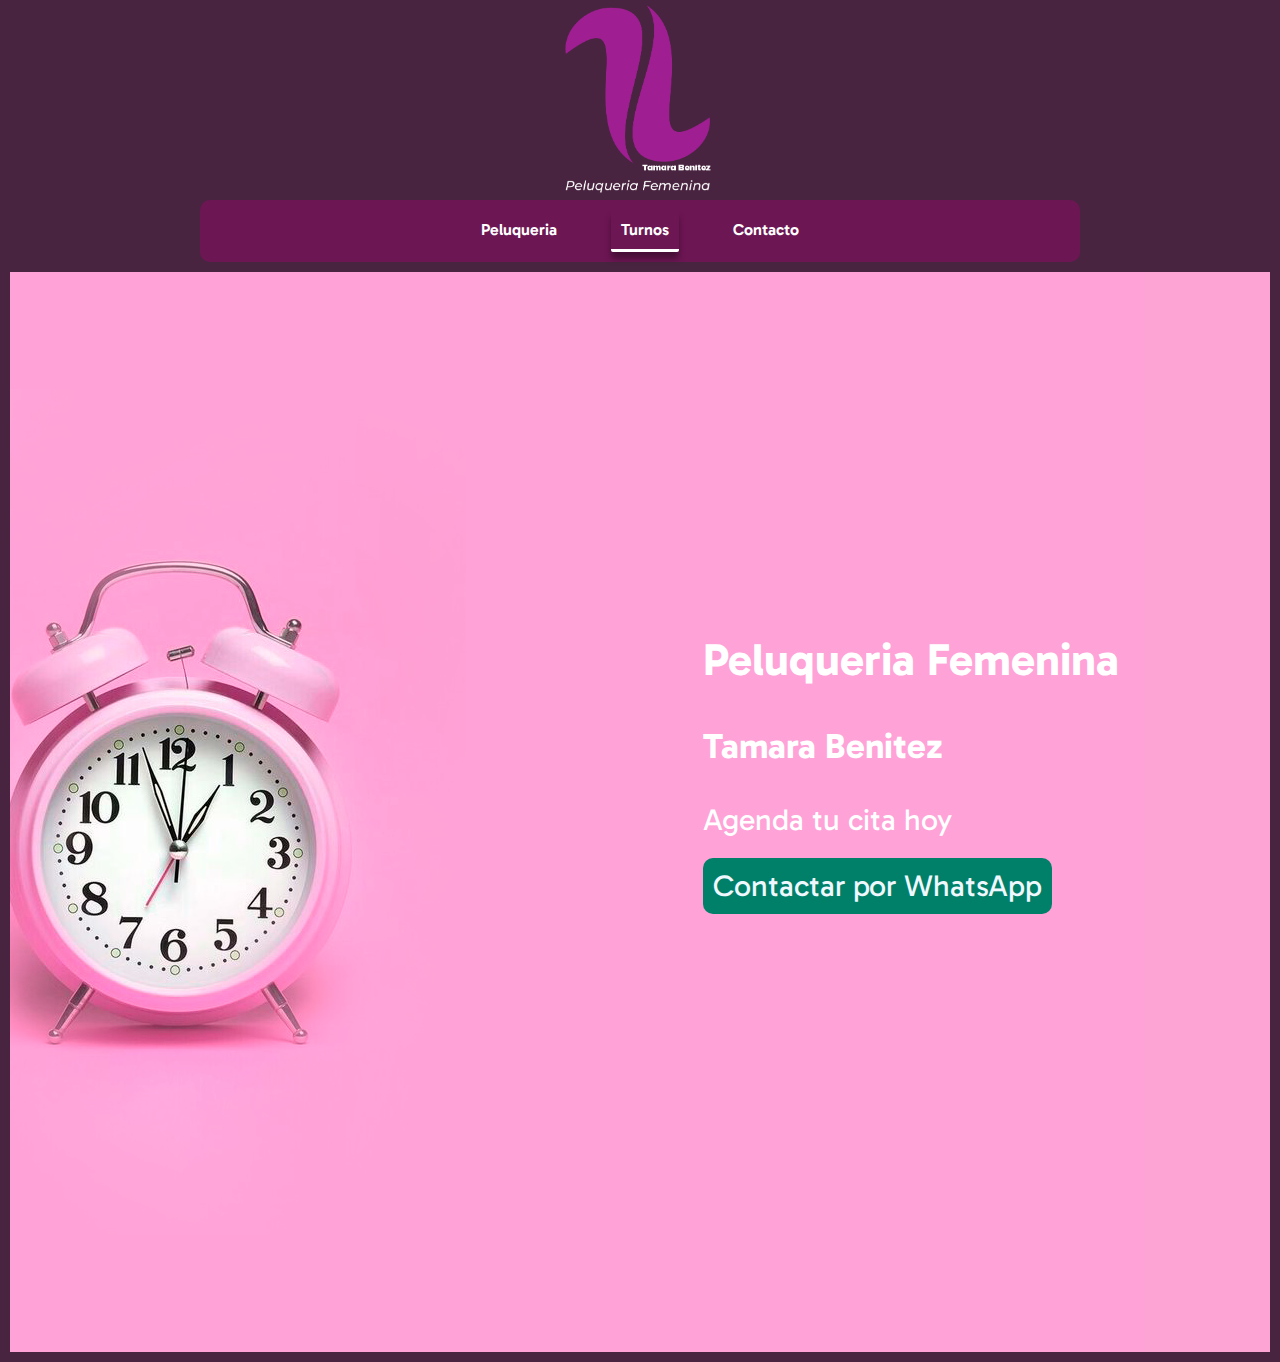
<file: turnos.html>
<!DOCTYPE html>
<html lang="en">
<head>
    <meta charset="UTF-8">
    <meta name="viewport" content="width=device-width, initial-scale=1.0">
   <link rel="stylesheet" type="text/css" href="style.css">
   <link rel="stylesheet" type="text/css" href="style3.css">
   <link rel="preconnect" href="https://fonts.googleapis.com">
   <script src="parallax.js"></script>
<link rel="preconnect" href="https://fonts.gstatic.com" crossorigin>
<link href="https://fonts.googleapis.com/css2?family=Gabarito:wght@400;500;600&display=swap" rel="stylesheet">
    <title>Pelqueria Femenina TB</title>
</head>
<body>
<header>
    <h1>Luciano</h1>
    <img src="img/logo-tamara-blanco-medida.png" alt="logo peluqueria" height="200">
</header>
<nav>

<a href="index.html">Peluqueria</a>
<a class="activo" href="turnos.html">Turnos</a>
<a href="#">Contacto</a>
</nav>
<main>
    <div class="parallax-container">
        <div class="imagenturno">
          <img src="img/turnos.png" alt="turnos">
        </div>
        <div class="parallax-text">
          <h2>Peluqueria Femenina</h2>
          <h3>Tamara Benitez</h3>
          <p>Agenda tu cita hoy</p>
          <a href="https://api.whatsapp.com/send?phone=541131159903" target="_blank" class="whatsapp-button">Contactar por WhatsApp</a>
        </div>
      </div>
      


</main>

   
</body>
</html>
</file>
<file: style.css>
* {
  box-sizing: border-box;
}

body {
  background-color: rgba(45, 2, 35, 0.867);
  margin: 0;
  padding: 0;
  font-family: 'Gabarito', sans-serif;
}

main {
  margin: 0px;
  padding: 0px;
}

h1 {
  display: none;
}

header img {
  display: flex;
  margin: auto;
}
.imagenturno {
  display: flex;
  background-color: red;
  justify-content: flex-end;
}

.contenedor {
  position: relative;
  display: flex;
  flex-wrap: wrap;
  justify-content: center;
  align-items: stretch;
}

.contenedor::before {
  content: '';
  background-image: url('img/peluqueria-imagen.jpg');
  background-repeat: no-repeat;
  background-position: top;
  background-size: cover;
  opacity: 0.6;
  position: absolute;
  top: 0;
  left: 0;
  width: 100%;
  height: 100%;
  z-index: -1;
}

.tarjetas {
  display: flex;
  border: solid 1px whitesmoke;
  max-width: 250px;
  padding: 10px;
  border-radius: 2px;
  margin: 5px;
  background-color: rgba(149, 10, 101, 0.654);
  position: relative;
  text-align: center;
}

.tarjetas img {
  width: 100%;
  border-radius: 15px;
}

.tarjetas .texto {
  color: aliceblue;
}


a {
  transition: transform 0.5s;
}

a:hover {
  transform: scale(1.2);
  background-color: rgba(236, 194, 164, 0.639);
}

.activo, a:hover {
  display: inline-block;
  border-style: solid;
  border-top: none;
  border-left: none;
  border-right: none;
  border-radius: 2px;
  box-shadow: 0px 7px 6px 0px #00000057;
}

/* Estilos comunes para los enlaces */
nav a {
  text-decoration: none;
  padding: 10px;
  border-radius: 10px;
  font-family: 'Gabarito', sans-serif;
  color: rgb(255, 255, 255);
  font-weight: 600;
  text-align: center;
}

/* Estilos para pantallas más grandes (ejemplo: 768px o más) */
@media (min-width: 768px) {
  nav {
      background-color: rgba(149, 8, 107, 0.476);
      border-radius: 10px;
      padding: 10px;
      text-align: center;
      margin: auto 200px;
  }

  nav a {
      display: inline-block;
      margin: 0px 20px;
  }
}

/* Estilos para pantallas más pequeñas (ejemplo: menos de 768px) */
@media (max-width: 767px) {
  nav {
      background-color: rgba(149, 8, 107, 0.476);
      border-radius: 10px;
      padding: 10px;
      text-align: center;
      margin: auto 30px;
  }

  nav a {
      display: inline-block;
      margin: 10px 50px;
  }
}

/* Efecto tarjetas */
.tarjetas {
  transition: transform 0.2s ease;
}

.tarjetas:hover {
  transform: translateY(8px);
}


@media (max-width: 796px){
  .tarjetas{
 display: flex;
  border: solid 1px whitesmoke;
  max-width: 180px;
  padding: 10px;
  border-radius: 2px;
  margin: 5px;
  background-color: rgba(149, 10, 101, 0.654);
  position: relative;
  text-align: center;}
  .texto-hover{
    position:absolute;
    display: flex;
    margin: auto ;
    width: 100%;
    height:300px;
    justify-content: center;
    
  }
}
/* boton whatsapp */
.parallax-text > a {
  background-color: #008069;
 text-decoration: none;
 padding: 10px;
 border-radius: 10px; 
 color: aliceblue
}
</file>
<file: style3.css>
/* Establece un alto mínimo para el contenedor parallax */

.parallax-container {
    min-height: 100%;
    display: flex;
    align-items:center;
    overflow: hidden;
    position: relative;
    background-color:rgb(253, 164, 213);
    margin: 10px ;
   
  }
  
  /* Ajusta el estilo de la imagen de fondo */
 /* CSS para la imagen de parallax */
.imagenturno {
    width: 100%;
    max-width: 90%;
    height: auto;
    right: 0;
    left: 0;
    bottom: 0;
    top: 0;
    transition: transform 0.9s;
  
  }
  
  
  /* Añade un efecto de desplazamiento en hover */
 
  
  /* Estilo del texto en parallax */ /* para pantalla grande*/
  @media (min-width: 768px) {
  .parallax-text {
    position: absolute;
    top: 30%;
    left: 55%;
    color: #fff;
    font-family: 'Gabarito', sans-serif;
    font-size: 30px;
  } 
}
  /* Estilos para pantallas más pequeñas (ejemplo: menos de 768px) */

@media (max-width: 767px) {
  
    .parallax-container {
        min-height: auto;
        margin:10px 10px;
        text-align: center;
        display: flex;
        flex-direction: column-reverse;
        align-items: stretch;
        border-radius: 20px;
        padding: 10px;
        background-color:rgb(253, 164, 213);;
        transform: none;
        
    }
   .imagenturno{
    display: none;
   }
    .parallax-text {
        position: relative;
        font-size: 20px;
        top: auto;
        left:auto;
        
        transform: none;
        color:aliceblue;
        text-align: center; /* Alinea el texto al centro horizontalmente */
        margin: auto; /* Establece un margen superior (puedes ajustarlo según tus necesidades) */
        text-align: center;
        display: flex;
        flex-direction: column;

        align-items: stretch;
        margin: 0 auto;
        
        
    }
    p h2 {
        margin: 10px 0;
        text-align: center;
        display: flex;
        flex-direction: column;
        flex-direction: column-reverse;
        align-items: stretch;
    }
    body, main {
        margin: 0px;
        padding: 0px;
    }
}
</file>
